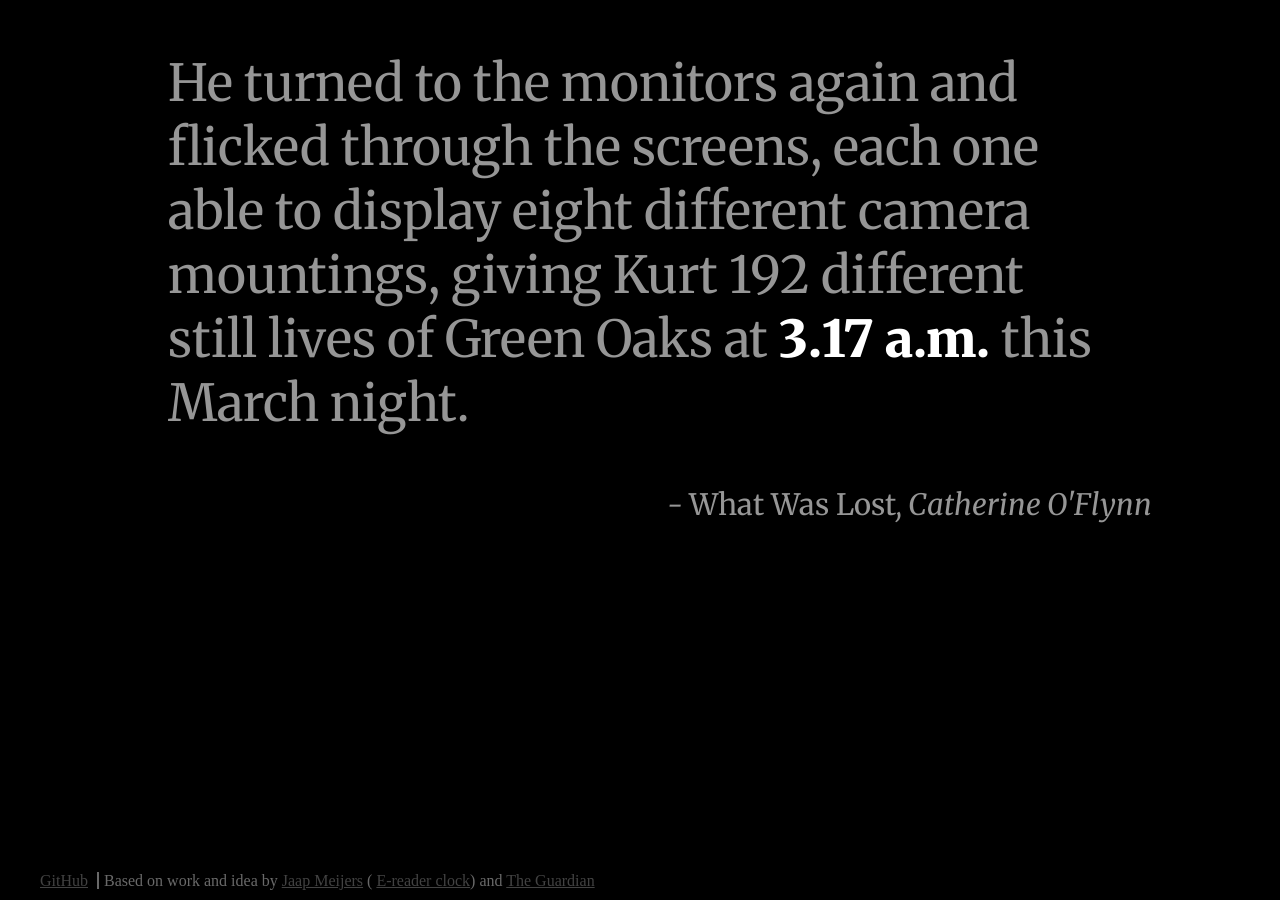
<file: literature-clock/index.html>
<!DOCTYPE html>
<html lang="en">

<head>
    <meta charset="utf-8"/>

    <script>
        var current_date;

        function getJSON(url, callback) {
            var request = new XMLHttpRequest();
            request.open('GET', url, true);
            request.onload = function() {
                if (this.status >= 200 && this.status < 400) {
                    // Success!
                    callback(JSON.parse(this.responseText))
                }
            };
            request.send();
        }

        function loadFile(timeStamp, callback) {
            getJSON("times/" + timeStamp + ".json", callback);
        }

        function startTime() {
            var today = new Date();
            if (current_date !== undefined
                && current_date.getMinutes() === today.getMinutes()) {
                setTimeout(startTime, 1000);
                return;
            }

            current_date = today;
            var h = today.getHours();
            var m = today.getMinutes();
            // var s = today.getSeconds();
            h = checkTime(h);
            m = checkTime(m);
            // s = checkTime(s);
            var timeCode = h + "_" + m;  // fixed for windows compatibility

            //Test longest (20:15)
            //Test shortest (08:51)
            //timeCode = "20_07";

            // Load JSON file
            loadFile(timeCode, function(lit_json) {

                // select single random text
                var lit_json_single = lit_json[Math.floor(Math.random() * lit_json.length)]

                // get quote_len
                var quote_len = (lit_json_single['quote_first'] + lit_json_single['quote_time_case'] + lit_json_single['quote_last']).length

                // Write to HTML
                //document.getElementById('time').innerHTML = timeCode;     // Show time
                try {
                    document.getElementById('lit_quote').innerHTML =
                        lit_json_single['quote_first'] + '<em>' + lit_json_single['quote_time_case'] + '</em>' + lit_json_single['quote_last'];
                    document.getElementById('book').innerHTML = lit_json_single['title'];
                    document.getElementById('author').innerHTML = lit_json_single['author'];

                    // set fontsize according to length
                    // Equation to make fontsize match
                    // y = 6.190864 - 0.01211676*x + 0.00001176814*x^2 - 1.969435e-9*x^3, where x is quote_len
                    document.getElementById('lit_quote').style.fontSize = (6.000864 - 0.01211676 * quote_len + 0.00001176814 * Math.pow(quote_len, 2) - 1.969435e-9 * Math.pow(quote_len, 3) + "vw");

                } catch (e) {
                    console.log(e);
                }

                // Timeout
                setTimeout(startTime, 1000);
            });
        }
        function checkTime(i) {
            if (i < 10) { i = "0" + i }  // add zero in front of numbers < 10
            return i;
        }
    </script>
    <link rel="stylesheet" href="styles.css">
    <link href='https://fonts.googleapis.com/css?family=Merriweather' rel='stylesheet'>

    <title>Literature Clock</title>

</head>

<body onload="startTime()">

    <!-- <div id="time"></div> -->

    <div id="main_text">
        <blockquote id="lit_quote"></blockquote>
        <cite>
            -
            <span id="book"></span>,
            <span id="author"></span>
        </cite>
    </div>

    <div id="buttom">
        <div id="github">
            <a href="https://github.com/JohannesNE/literature-clock">GitHub</a>
        </div>
        <span id="based_on">
            Based on work and idea by
            <a href="http://www.eerlijkemedia.nl/">Jaap Meijers</a> (
            <a href="https://www.instructables.com/id/Literary-Clock-Made-From-E-reader/">E-reader clock</a>) and
            <a href="http://litclock.mohawkhq.com/">The Guardian</a>
        </span>
    </div>


</body>

</html>
</file>
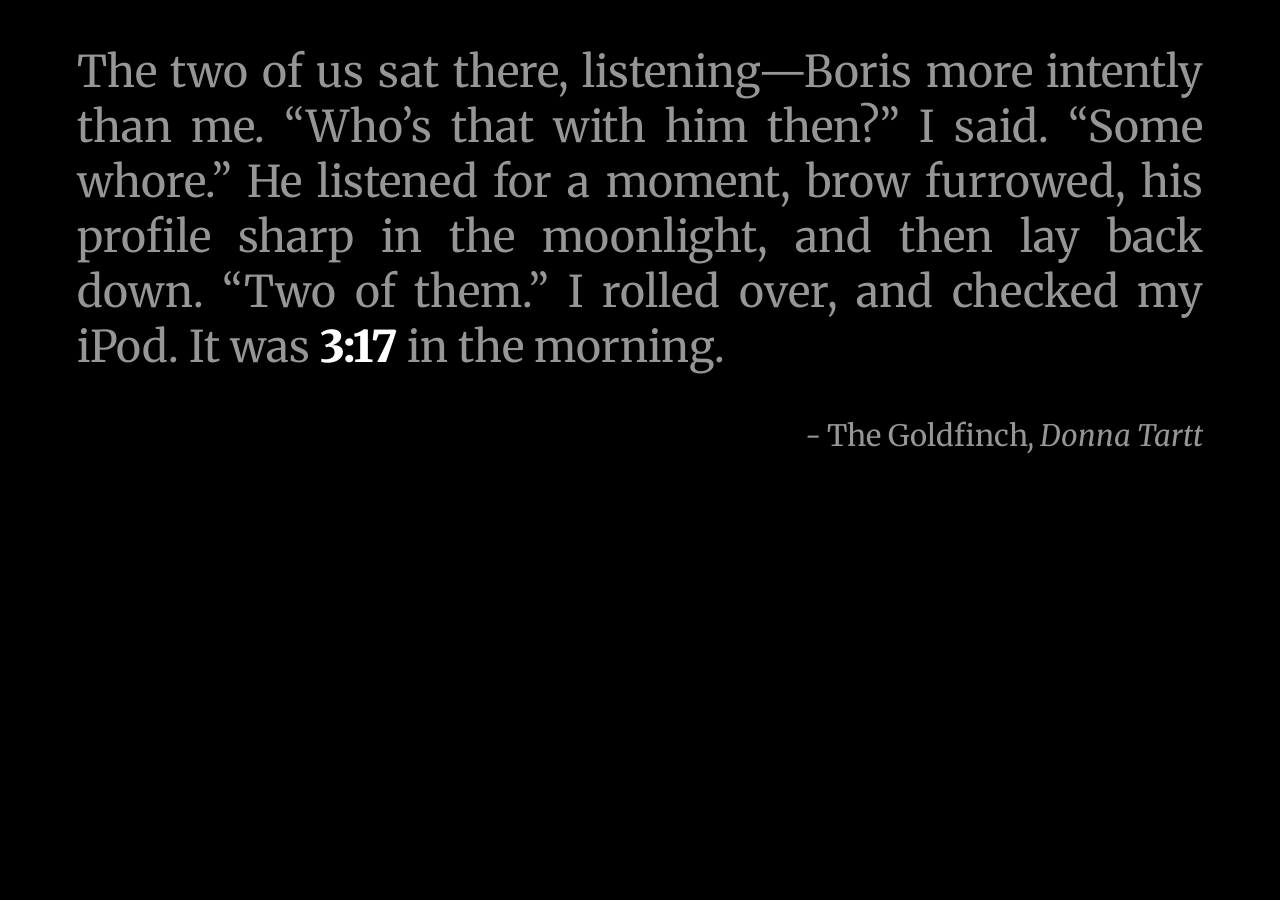
<file: literature-clock/dark.html>
<!DOCTYPE html>
<html lang="en">

<head>
    <meta charset="utf-8"/>

    <script>
        var current_date;

        function getJSON(url, callback) {
            var request = new XMLHttpRequest();
            request.open('GET', url, true);
            request.onload = function() {
                if (this.status >= 200 && this.status < 400) {
                    // Success!
                    callback(JSON.parse(this.responseText))
                }
            };
            request.send();
        }

        function loadFile(timeStamp, callback) {
            getJSON("times/" + timeStamp + ".json", callback);
        }

        function startTime() {
            var today = new Date();
            if (current_date !== undefined
                && current_date.getMinutes() === today.getMinutes()) {
                setTimeout(startTime, 10000);
                return;
            }

            current_date = today;
            var h = today.getHours();
            var m = today.getMinutes();
            // var s = today.getSeconds();
            h = checkTime(h);
            m = checkTime(m);
            // s = checkTime(s);
            var timeCode = h + "_" + m;  // fixed for windows compatibility

            //Test longest (20:15)
            //Test shortest (08:51)
            //timeCode = "20_07";

            // Load JSON file
            loadFile(timeCode, function(lit_json) {

                // select single random text
                var lit_json_single = lit_json[Math.floor(Math.random() * lit_json.length)]

                // get quote_len
                var quote_len = (lit_json_single['quote_first'] + lit_json_single['quote_time_case'] + lit_json_single['quote_last']).length

                // Write to HTML
                //document.getElementById('time').innerHTML = timeCode;     // Show time
                try {
                    document.getElementById('lit_quote').innerHTML =
                        lit_json_single['quote_first'] + '<em>' + lit_json_single['quote_time_case'] + '</em>' + lit_json_single['quote_last'];
                    document.getElementById('book').innerHTML = lit_json_single['title'];
                    document.getElementById('author').innerHTML = lit_json_single['author'];

                    // set fontsize according to length
                    // Equation to make fontsize match
                    // y = 6.190864 - 0.01211676*x + 0.00001176814*x^2 - 1.969435e-9*x^3, where x is quote_len
                    document.getElementById('lit_quote').style.fontSize = (6.000864 - 0.01211676 * quote_len + 0.00001176814 * Math.pow(quote_len, 2) - 1.969435e-9 * Math.pow(quote_len, 3) + "vw");

                } catch (e) {
                    console.log(e);
                }

                // Timeout
                setTimeout(startTime, 10000);
            });
        }
        function checkTime(i) {
            if (i < 10) { i = "0" + i }  // add zero in front of numbers < 10
            return i;
        }
    </script>
    <link rel="stylesheet" href="css/dark.css">
    <link href='https://fonts.googleapis.com/css?family=Merriweather' rel='stylesheet'>

    <title>Literature Clock</title>

</head>

<body onload="startTime()">

    <!-- <div id="time"></div> -->

    <div id="main_text">
        <blockquote id="lit_quote"></blockquote>
        <cite>
            -
            <span id="book"></span>,
            <span id="author"></span>
        </cite>
    </div>

    <!-- div id="buttom">
        <div id="github">
            <a href="https://github.com/JohannesNE/literature-clock">GitHub</a>
        </div>
        <span id="based_on">
            Based on work and idea by
            <a href="http://www.eerlijkemedia.nl/">Jaap Meijers</a> (
            <a href="https://www.instructables.com/id/Literary-Clock-Made-From-E-reader/">E-reader clock</a>) and
            <a href="http://litclock.mohawkhq.com/">The Guardian</a>
        </span>
    </div -->


</body>

</html>
</file>
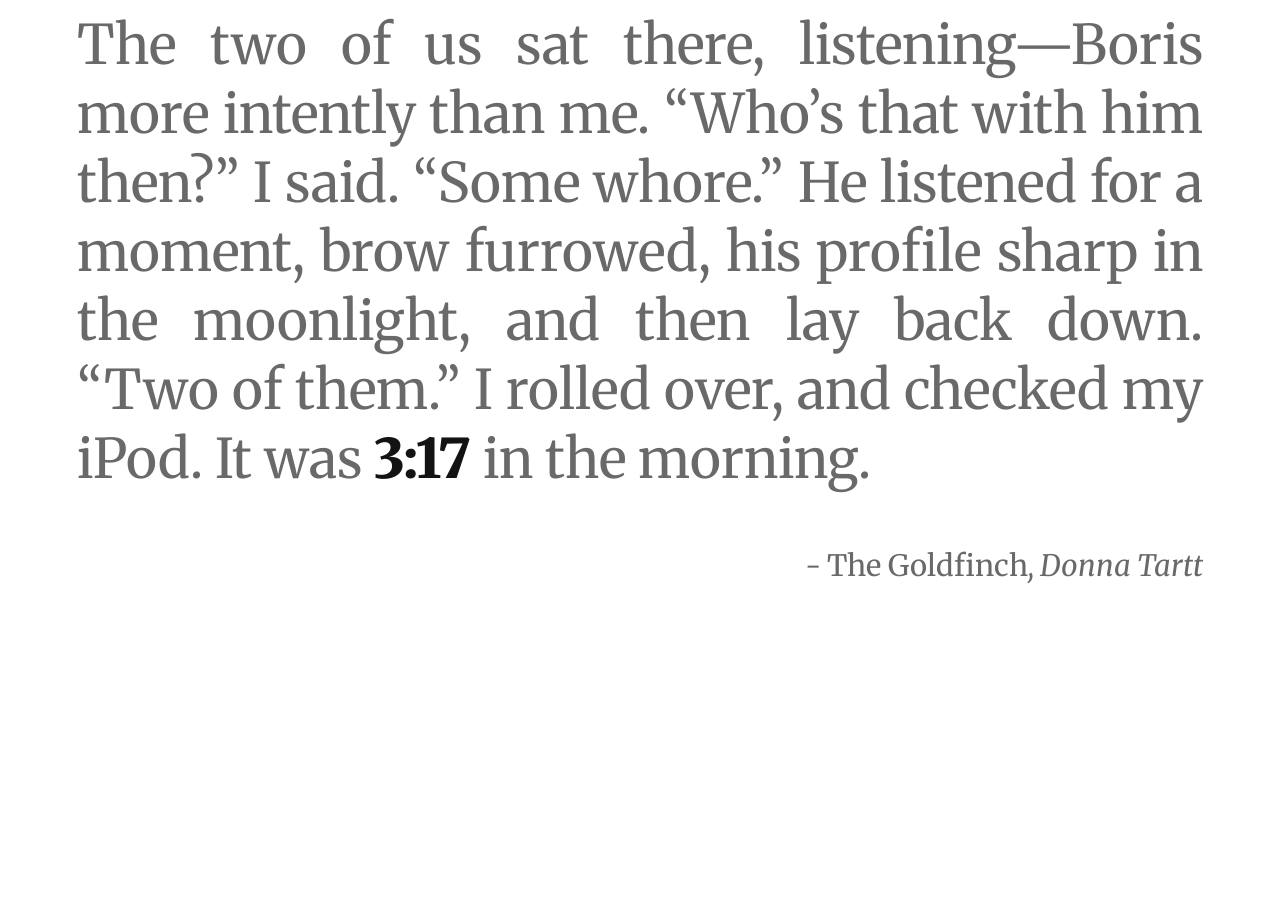
<file: literature-clock/light.html>
<!DOCTYPE html>
<html lang="en">

<head>
    <meta charset="utf-8"/>

    <script>
        var current_date;
        var times;

        function getJSON(url, callback) {
            var request = new XMLHttpRequest();
            request.open('GET', url, true);
            request.onload = function() {
                if (this.status >= 200 && this.status < 400) {
                    // Success!
                    callback(JSON.parse(this.responseText))
                }
            };
            request.send();
        }

        function loadFile(timeStamp, callback) {
            if (!times) {
                getJSON("times.json", function(json) {
                    times = json
                    callback(times[timeStamp])
                });
            } else {
                callback(times[timeStamp])
            }
        }

        function startTime() {
            var today = new Date();
            if (current_date !== undefined
                && current_date.getMinutes() === today.getMinutes()) {
                setTimeout(startTime, 60000);
                return;
            }

            current_date = today;
            var h = today.getHours();
            var m = today.getMinutes();
            // var s = today.getSeconds();
            h = checkTime(h);
            m = checkTime(m);
            // s = checkTime(s);
            var timeCode = h + "_" + m;  // fixed for windows compatibility

            //Test longest (20:15)
            //Test shortest (08:51)
            //timeCode = "20_07";

            // Load JSON file
            loadFile(timeCode, function(lit_json) {

                // select single random text
                var lit_json_single = lit_json[Math.floor(Math.random() * lit_json.length)]

                // get quote_len
                var quote_len = (lit_json_single['quote_first'] + lit_json_single['quote_time_case'] + lit_json_single['quote_last']).length

                // Write to HTML
                //document.getElementById('time').innerHTML = timeCode;     // Show time
                try {
                    document.getElementById('lit_quote').innerHTML =
                        lit_json_single['quote_first'] + '<em>' + lit_json_single['quote_time_case'] + '</em>' + lit_json_single['quote_last'];
                    document.getElementById('book').innerHTML = lit_json_single['title'];
                    document.getElementById('author').innerHTML = lit_json_single['author'];

                    // set fontsize according to length
                    // Equation to make fontsize match
                    // y = 6.190864 - 0.01211676*x + 0.00001176814*x^2 - 1.969435e-9*x^3, where x is quote_len
                    document.getElementById('lit_quote').style.fontSize = (((6.000864 - 0.01211676 * quote_len + 0.00001176814 * Math.pow(quote_len, 2) - 1.969435e-9 * Math.pow(quote_len, 3)) * 1.25) + "vw");

                } catch (e) {
                    console.log(e);
                }

                // Timeout
                setTimeout(startTime, 60000);
            });
        }
        function checkTime(i) {
            if (i < 10) { i = "0" + i }  // add zero in front of numbers < 10
            return i;
        }
    </script>
    <link rel="stylesheet" href="css/light.css">
    <link href='https://fonts.googleapis.com/css?family=Merriweather' rel='stylesheet'>

    <title>Literature Clock</title>

</head>

<body onload="startTime()">

    <!-- <div id="time"></div> -->

    <div id="main_text">
        <blockquote id="lit_quote"></blockquote>
        <cite>
            -
            <span id="book"></span>,
            <span id="author"></span>
        </cite>
    </div>

    <!-- div id="buttom">
        <div id="github">
            <a href="https://github.com/JohannesNE/literature-clock">GitHub</a>
        </div>
        <span id="based_on">
            Based on work and idea by
            <a href="http://www.eerlijkemedia.nl/">Jaap Meijers</a> (
            <a href="https://www.instructables.com/id/Literary-Clock-Made-From-E-reader/">E-reader clock</a>) and
            <a href="http://litclock.mohawkhq.com/">The Guardian</a>
        </span>
    </div -->


</body>

</html>
</file>
<file: literature-clock/styles.css>
html, body { 
    margin: 0; padding: 0;
    height: 100%; 
    overflow: auto;
    background-color: black;
}

/*
#lit_quote {

}
*/
#lit_quote em {
    font-weight: 900;
    color: white;
    font-style: normal
}


#main_text {
    width: 80vw;
    margin: auto;
    color: rgb(150, 150, 150);
    font-family: 'Merriweather', Times, serif;
}

cite {
    float: right;
    padding-left: 10vw;
    font-size: 2.3vw;
}
cite #book{
    font-style: normal;
}

#buttom {
    height: 10px; 
    width: 90%;
    position: fixed; 
    bottom:2%;
    color: dimgray;
    padding-left: 40px;
    padding-right: 0;

}
#buttom a, a:visited {
    color: rgb(66, 66, 66)
}

#github {
    display: inline;
    padding-right: 5px;
    border-right-style: solid;
    border-right-width: 2px;
    border-right-color: dimgray;
}

#based_on {
    padding-left: 5px;
}
</file>
<file: literature-clock/css/dark.css>
html, body { 
    margin: 0; padding: 0;
    height: 100%; 
    overflow: auto;
    background-color: black;
}


#lit_quote {
	text-align: justify;
	margin-left: 0;
	margin-right: 0;
}

#lit_quote em {
    font-weight: 900;
    color: white;
    font-style: normal
}


#main_text {
    width: 88vw;
    margin: auto;
    color: rgb(150, 150, 150);
    font-family: 'Merriweather', Times, serif;
}

cite {
    float: right;
    padding-left: 15vw;
    font-size: 2.3vw;
}
cite #book{
    font-style: normal;
}

/*
#buttom {
    height: 10px; 
    width: 90%;
    position: fixed; 
    bottom:2%;
    color: dimgray;
    padding-left: 40px;
    padding-right: 0;

}
#buttom a, a:visited {
    color: rgb(66, 66, 66)
}

#github {
    display: inline;
    padding-right: 5px;
    border-right-style: solid;
    border-right-width: 2px;
    border-right-color: dimgray;
}

#based_on {
    padding-left: 5px;
}
*/
</file>
<file: literature-clock/css/light.css>
html, body {
    margin: 0; padding: 0;
    height: 100%;
    overflow: auto;

}

#lit_quote {
	text-align: justify;
	margin-left: 0;
	margin-right: 0;
	margin-top: 0.75vw;
}

#lit_quote em {
    font-weight: 900;
    color: rgb(19, 19, 19);
    font-style: normal
}


#main_text {
    width: 88vw;
    margin: auto;
    color: dimgrey;
    font-family: 'Merriweather', Times, serif;
}

cite {
    float: right;
    padding-left: 15vw;
    font-size: 2.3vw;
}
cite #book{
    font-style: normal;
}

/*
#buttom {
    height: 10px;
    width: 90%;
    position: fixed;
    bottom:2%;
    color: dimgray;
    padding-left: 40px;
    padding-right: 0px;

}
#buttom a, a:visited {
    color: rgb(66, 66, 66)
}

#github {
    display: inline;
    padding-right: 5px;
    border-right-style: solid;
    border-right-width: 2px;
    border-right-color: dimgray;
}

#based_on {
    padding-left: 5px;
}
*/
</file>
